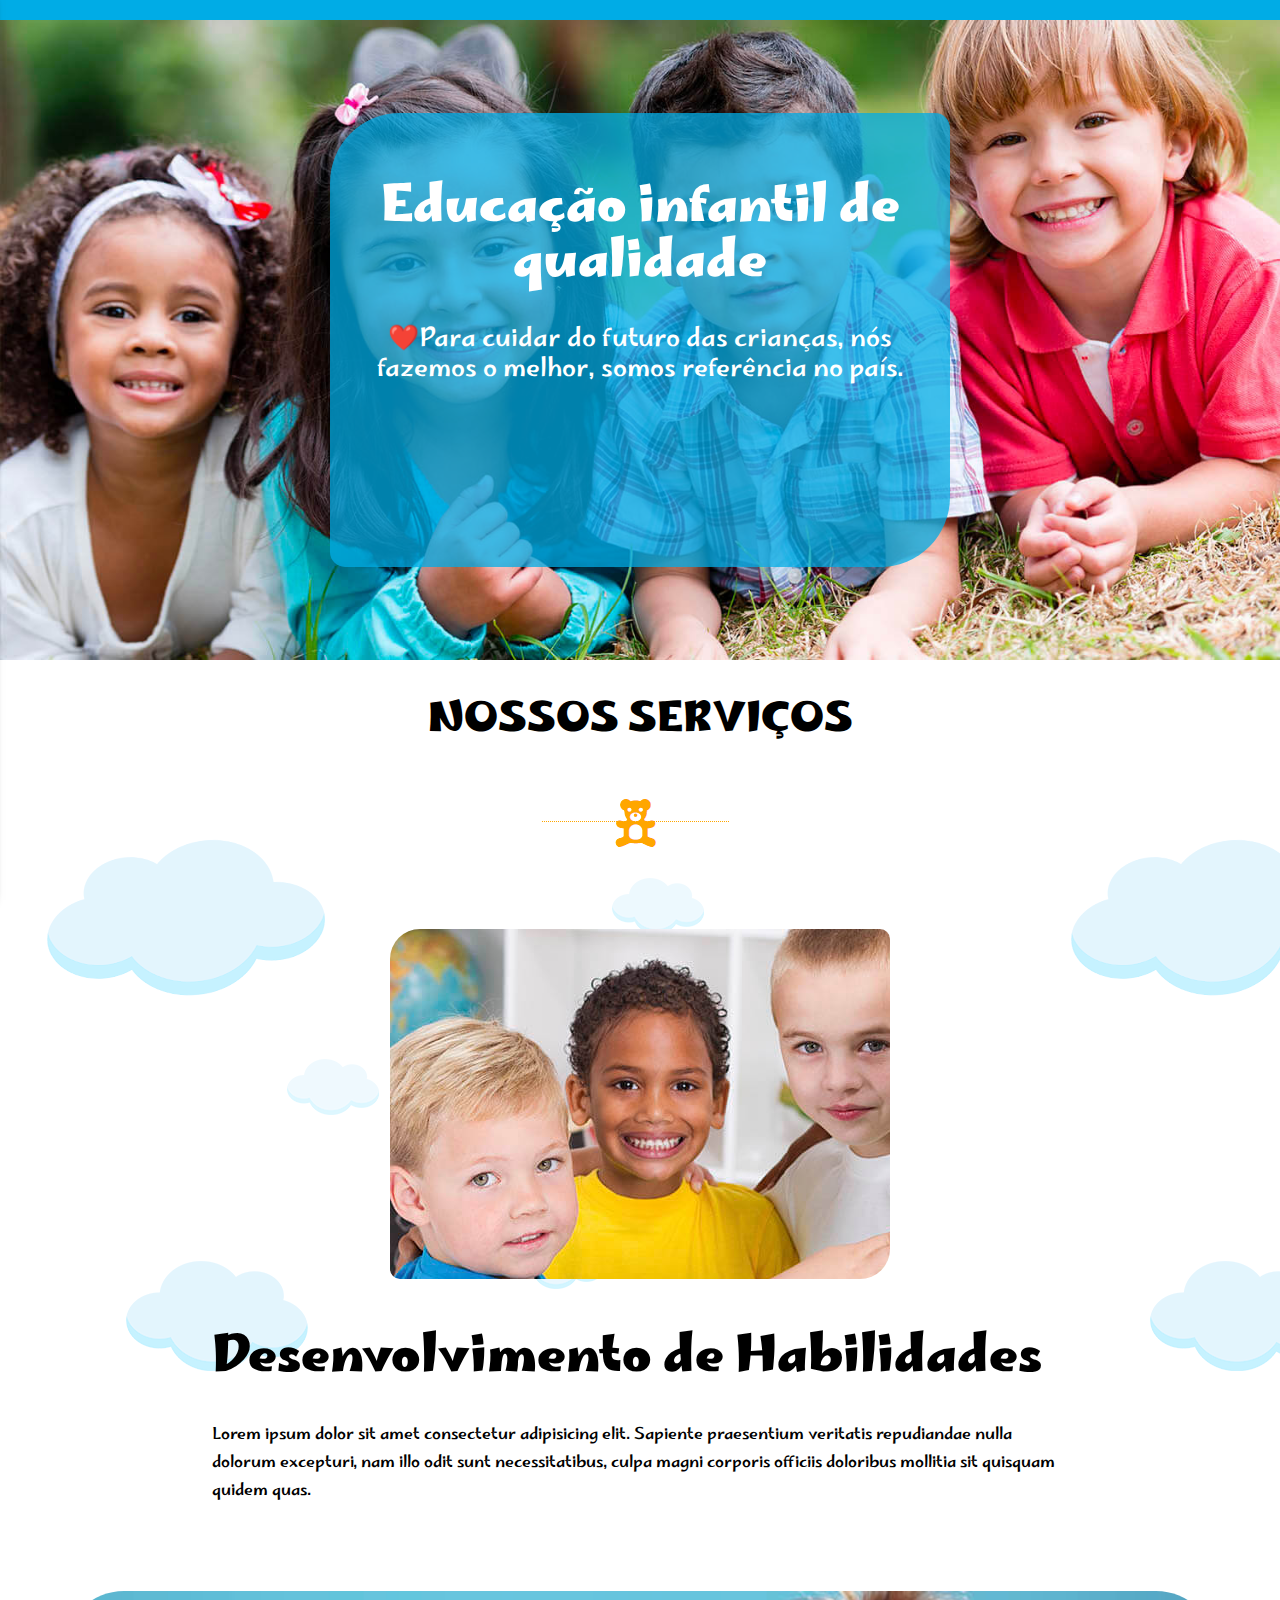
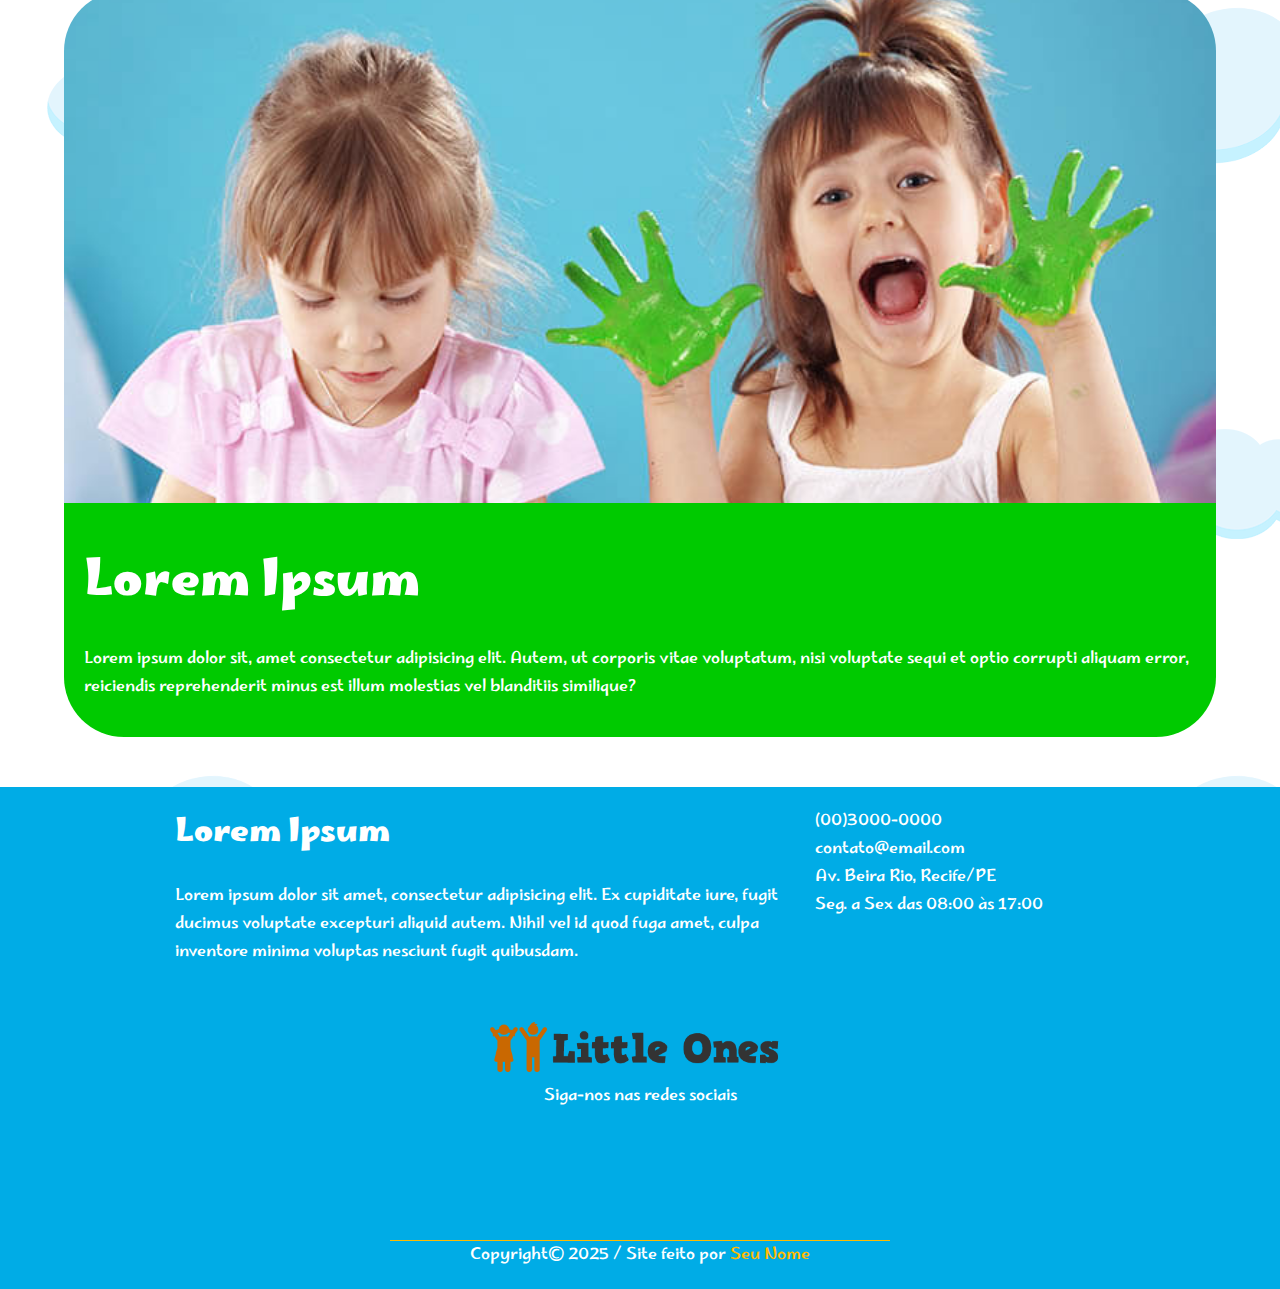
<file: index.html>
<!DOCTYPE html>
<html lang="en">
<head>
    <meta charset="UTF-8">
    <meta name="viewport" content="width=device-width, initial-scale=1.0">
    <title>Document</title>
    <script src="https://code.jquery.com/jquery-3.7.1.js"></script>
    <link rel="stylesheet" href="estilo.css">
    <link rel='stylesheet' href='https://cdn-uicons.flaticon.com/3.0.0/uicons-solid-rounded/css/uicons-solid-rounded.css'>
    <link rel='stylesheet' href='https://cdn-uicons.flaticon.com/3.0.0/uicons-brands/css/uicons-brands.css'>
</head>
<body>
    <div id="menu_topo">
        <i class="fi fi-sr-menu-burger" id="sanduiche"></i>
        <img src="/imagens/logomarca_branca.png" id="logomarca">
        <div id="caixa_menus">
            <div class="menus menu_ativo">Home</div>
            <a href="#servicos"><div class="menus">Serviços</div></a>
            <div class="menus">Sobre nós</div>
            <div class="menus">Nosso Time</div>
            <div class="menus">Contato</div>
        </div>
    </div> <!-- Fim do menu topo -->

    <div id="banner">
        <div id="caixa_conteudo">
            <h1>Educação infantil de qualidade</h1>
            <p>❤️Para cuidar do futuro das crianças, 
                nós fazemos o melhor, somos referência no país.
            </p>
        </div>
    </div><!-- Fim do banner -->

    <center>
        <h1 style="font-size: 40px;" id="servicos">NOSSOS SERVIÇOS</h1>
        <img src="imagens/ursinho.png">
    </center>

    <div class="secoes">
        <div id="criancas2"></div>
        <div id="conteudo_secao2">
            <h1>Desenvolvimento de Habilidades</h1>
            <p>Lorem ipsum dolor sit amet consectetur adipisicing elit. Sapiente praesentium veritatis repudiandae nulla dolorum excepturi, nam illo odit sunt necessitatibus, culpa magni corporis officiis doloribus mollitia sit quisquam quidem quas.</p>
        </div>
    </div>


    <div class="secoes">
        <div id="criancas3"></div>
        <div id="conteudo_secao3">
            <h1>Lorem Ipsum</h1>
            <p>Lorem ipsum dolor sit, amet consectetur adipisicing elit. Autem, ut corporis vitae voluptatum, nisi voluptate sequi et optio corrupti aliquam error, reiciendis reprehenderit minus est illum molestias vel blanditiis similique?</p>
        </div>
    </div>

    <div id="rodape">
        <div id="coluna1">
            <h1>Lorem Ipsum</h1>
            <p>Lorem ipsum dolor sit amet, consectetur adipisicing elit. Ex cupiditate iure, fugit ducimus voluptate excepturi aliquid autem. Nihil vel id quod fuga amet, culpa inventore minima voluptas nesciunt fugit quibusdam.</p>
        </div>
        <div id="coluna2">
            <i class="fi fi-sr-phone-call"></i> (00)3000-0000 <br>
            <i class="fi fi-sr-envelope"></i> contato@email.com <br>
            <i class="fi fi-sr-marker"></i> Av. Beira Rio, Recife/PE<br>
            <i class="fi fi-sr-clock-three"></i> Seg. a Sex das 08:00 às 17:00
        </div>
        <div id="coluna3">
            <img src="imagens/logomarca_escura.png" height="50"> <br>
            Siga-nos nas redes sociais <br>
            <i class="fi fi-brands-facebook icones"></i>
            <i class="fi fi-brands-instagram icones"></i>
            <i class="fi fi-brands-whatsapp icones"></i>
            <i class="fi fi-brands-twitter-alt icones"></i>
        </div>
    </div>

    <div id="rodape2">
        <div id="copyright">
            Copyright© 2025 / Site feito por 
            <a href="https://github.com/fabiooliveira">Seu Nome</a>
        </div>
    </div>


    <div id="menu_lateral">
        <p style="text-align: right; cursor: pointer;" id="btn_fechar"> ❌ </p>
        <div class="menus menu_ativo">Home</div>
        <div class="menus">Serviços</div>
        <div class="menus">Sobre nós</div>
        <div class="menus">Nosso Time</div>
        <div class="menus">Contato</div>
    </div>

    <script>  
        $("#sanduiche").click(function(){
            $('#menu_lateral').addClass('aparecer');
        });
        $("#btn_fechar").click(function(){
            $('#menu_lateral').removeClass('aparecer');
        })
    </script>
</body>
</html>
</file>
<file: estilo.css>
@import url('https://fonts.googleapis.com/css2?family=Marhey:wght@300..700&display=swap ');
:root{
    --azul_claro: rgb(0, 172, 230);
    --amarelo_canario: rgb(255, 187, 0);
    --verde_limao: rgb(0, 202, 0);
    --preto: rgb(0, 0, 0);
    --branco: rgb(255, 255, 255);
    --vermelho: rgb(255, 0, 0);
}
#menu_topo{
    align-items: center;
    background-color: var(--azul_claro);
    padding-top: 10px;
    padding-bottom: 10px;
    display: flex;
    justify-content: space-between;
    padding-left: 30px;
    padding-right: 30px;
    font-size: 18px;
}

body{
    margin: 0px;
    font-family: 'Marhey';
    background-image: url(imagens/nuvem.png);
}
#caixa_menus{
    /* border: 1px solid red; */
    display: flex;
    gap: 10px;
}
.menus{
    height: 100px;
    width: 120px;
    border-radius: 50px 0px 50px 50px;
    display: flex;
    align-items: center;
    justify-content: center;
    color: var(--branco);
}
.menus:hover{
    background-color: var(--amarelo_canario);
    cursor: pointer;
}

.menu_ativo{
    background-color: var(--vermelho);
}

#caixa_menus a{
    text-decoration: none;
}

#banner{
    background-image: url(imagens/criancas.jpg);
    height: 35vw;
    background-repeat: no-repeat;
    background-size: cover;
    display: flex;
    align-items: center;
    justify-content: center;
}
#caixa_conteudo{
    background-color: rgba(0, 172, 230, 0.75);
    width: 550px;
    height: 60%;
    padding: 35px;
    color: var(--branco);
    text-align: center;
    border-radius: 70px 15px 70px 15px ;
}
#caixa_conteudo h1{
    font-size: 50px;
    line-height: 55px;    
}
#caixa_conteudo p{
    font-size: 25px;
    line-height: 30px;  
}

.secoes{
    /* border: 1px solid red; */
    width: 70%;
    display: flex;
    margin: auto;
    margin-top: 50px;
    margin-bottom: 50px;
    justify-content: center;
}
#criancas2{
    min-width: 500px;
    min-height: 350px;
    background-image: url(imagens/criancas2.jpg);
    border-radius: 30px 10px 30px 10px;
}
#conteudo_secao2{
    padding: 20px;
}

.secoes h1{
    font-size: 50px;
    line-height: 55px;
}

#criancas3{
    background-image: url(imagens/criancas3.jpg);
    width: 65%;
    min-height: 350px;
    background-size: cover;
    border-radius: 60px 0px 0px 60px;
}
#conteudo_secao3{
    width: 35%;
    color: var(--branco);
    background-color: var(--verde_limao);
    padding: 20px;
    border-radius: 0px 60px 60px 0px;
}


#coluna1{
    /* border: 1px solid red; */
    width: 50%;
}
#coluna2{
    /* border: 1px solid red; */
    width: 25%;
}
#coluna3{
    /* border: 1px solid red; */
    width: 25%;
}

#coluna1, #coluna2, #coluna3{
    padding: 20px;
}

#rodape{
    background-color: var(--azul_claro);
    display: flex;
    padding: 50px 150px 50px 150px;
    color: var(--branco);
}

.icones{
    font-size: 40px;
    margin-right: 10px;
}

#coluna1 h1{
    margin-top: -21px;
}

#rodape2{
    background-color: var(--azul_claro);
    padding: 20px;
    display: flex;
    justify-content: center;
}
#copyright{
    color: var(--branco);
    border-top: 1px solid var(--amarelo_canario);
    width: 500px;
    text-align: center;
}

#copyright a{
    color: var(--amarelo_canario);
    text-decoration: none;
}

#sanduiche{
    display: none;
    color: var(--branco);
    font-size: 25px;
}

#menu_lateral{
    background-color: var(--azul_claro);
    height: 100vh;
    width: 200px;
    position: fixed;
    left: -250px;
    top: 0px;
    box-shadow: 1px 0px 10px var(--preto);
    z-index: 1000;
    padding-left: 20px;
    padding-right: 20px;
    transition: all 0.3s;
}
.aparecer{
    left: 0px !important;
}


/* Configuração pra tablet */
@media screen and (min-width:768px) and (max-width:1280px) {
    #coluna1{
        max-width: 50%;
    }
    #coluna2{
        max-width: 50%;
        padding: 0px;
    }
    #coluna3{
        min-width: 80%;
        text-align: center;
    }
    #rodape{
        flex-wrap: wrap;
        padding: 20px;
        justify-content: center;
    }
    #criancas3{
        min-width: 90vw;
        min-height: 40vw;
        border-radius: 60px 60px 0px 0px;
    }
    #conteudo_secao3{
        min-width: calc(90vw - 40px);
        min-height: auto;
        border-radius: 0px 0px 60px 60px;
    }
    .secoes{
        flex-wrap: wrap;
    }
    #banner{
        height: 50vw;
    }
    #sanduiche{
        display: block;
    }
    #caixa_menus, #logomarca{
        display: none;
    }
}

/* Configuração para smartphones */
@media screen and (max-width: 767px){
        #coluna1{
        min-width: 100%;
        text-align: center;
    }
    #coluna2{
        min-width: 100%;
        padding: 0px;
        text-align: center;
    }
    #coluna3{
        min-width: 80%;
        text-align: center;
    }
    #rodape{
        flex-wrap: wrap;
        padding: 20px;
        justify-content: center;
    }
    #criancas3{
        min-width: 80vw;
        max-height: 40vw;
        border-radius: 60px 60px 0px 0px;
    }
    #conteudo_secao3{
        min-width: calc(80vw - 40px);
        min-height: auto;
        border-radius: 0px 0px 60px 60px;
    }
    .secoes{
        flex-wrap: wrap;
    }
    #criancas2{
        min-width: 350px;
        min-height: 350px;
    }

    #banner{
        height: 60vw;
    }
    #caixa_conteudo{
        width: 400px;
        height: auto;
        padding: 10px;
    }
    #caixa_conteudo h1{
        font-size: 30px;
        line-height: 30px;
    }
    #sanduiche{
        display: block;
    }
     #caixa_menus, #logomarca{
        display: none;
    }
}
</file>
